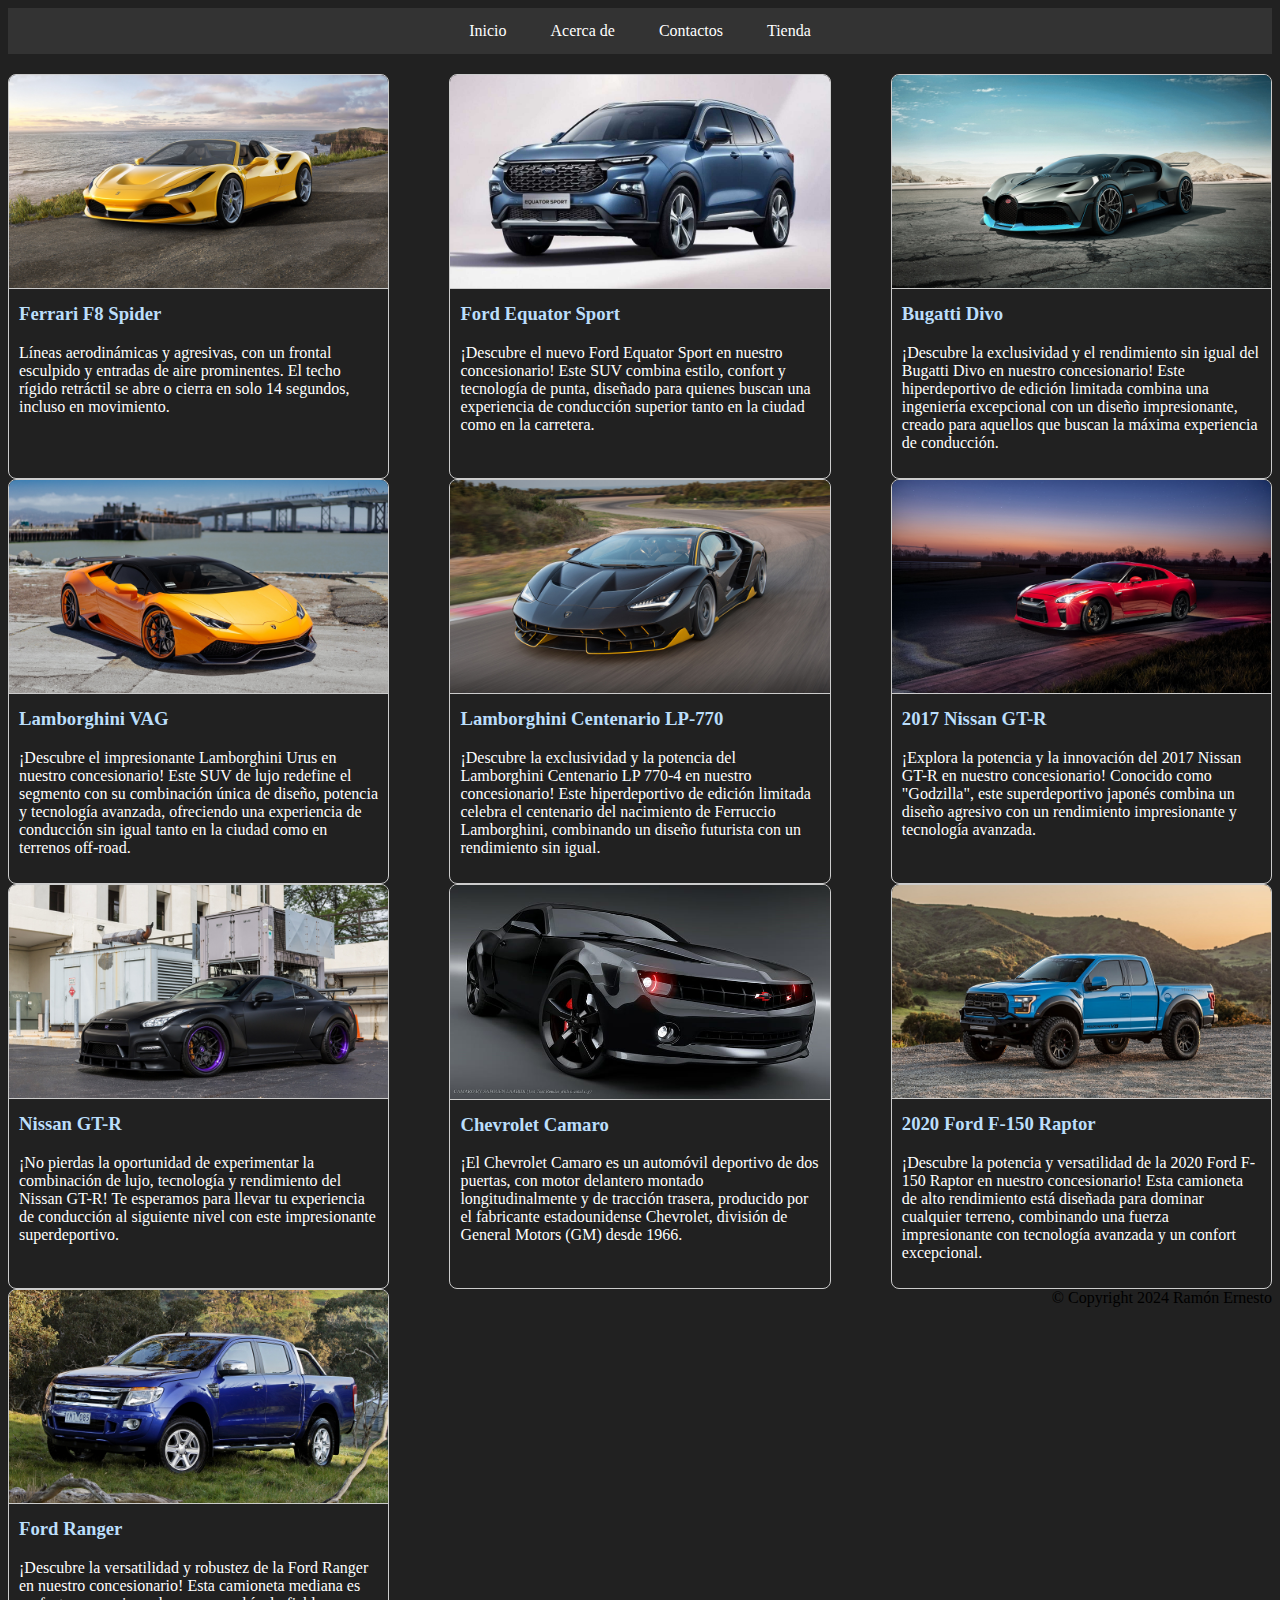
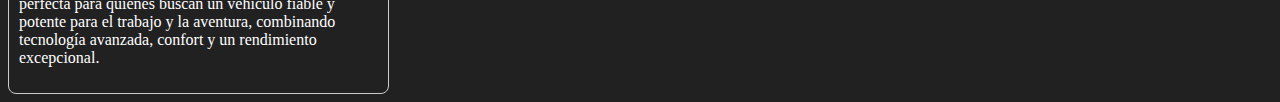
<file: Tienda.html>
<!DOCTYPE html>
<html lang="en">
<head>
    <meta charset="UTF-8">
    <meta name="viewport" content="width=device-width, initial-scale=1.0">
    <title>Tienda</title>
    <link rel="stylesheet" href="/css/tienda.css">

</head>
<header>

    <nav>
        <ul>
            <li>  <a href="INDEX.HTML"> Inicio</a> </li>
            <li>  <a href="Acerca.html"> Acerca de</a> </li>
            <li>  <a href="Contacto.html"> Contactos</a> </li>
            <li>  <a href="Tienda.html"> Tienda</a> </li>
        </ul>
    </nav>
</header>
<body>
    <div  class="card-container">

        <div class="card">
            <img src="/imagenes/auto6.jpg" alt="card1">
            <div class="card-text">
            <h3> Ferrari F8 Spider</h3>
             <p>Líneas aerodinámicas y agresivas, con un frontal esculpido y entradas de aire prominentes. El techo rígido retráctil se abre o cierra en solo 14 segundos, incluso en movimiento.</p>

            </div>
             </div>
        <div class="card">
                <img src="/imagenes/auto7.jpeg" alt="card1">
                <div class="card-text">
                <h3> Ford Equator Sport </h3>
                 <p>¡Descubre el nuevo Ford Equator Sport en nuestro concesionario! Este SUV combina estilo, confort y tecnología de punta, diseñado para quienes buscan una experiencia de conducción superior tanto en la ciudad como en la carretera.</p>
    
                </div>
         </div>

         <div class="card">
            <img src="/imagenes/auto8.jpg" alt="card1">
            <div class="card-text">
            <h3> Bugatti Divo </h3>
             <p>¡Descubre la exclusividad y el rendimiento sin igual del Bugatti Divo en nuestro concesionario! Este hiperdeportivo de edición limitada combina una ingeniería excepcional con un diseño impresionante, creado para aquellos que buscan la máxima experiencia de conducción.</p>

            </div>
            
     </div>    
     
     <div class="card">
        <img src="/imagenes/auto9.jpg" alt="card1">
        <div class="card-text">
        <h3> Lamborghini VAG </h3>
         <p>¡Descubre el impresionante Lamborghini Urus en nuestro concesionario! Este SUV de lujo redefine el segmento con su combinación única de diseño, potencia y tecnología avanzada, ofreciendo una experiencia de conducción sin igual tanto en la ciudad como en terrenos off-road.</p>

        </div>
    </div>  
     
    <div class="card">
        <img src="/imagenes/auto10.jpg" alt="card1">
        <div class="card-text">
        <h3> Lamborghini Centenario LP-770</h3>
         <p>¡Descubre la exclusividad y la potencia del Lamborghini Centenario LP 770-4 en nuestro concesionario! Este hiperdeportivo de edición limitada celebra el centenario del nacimiento de Ferruccio Lamborghini, combinando un diseño futurista con un rendimiento sin igual.</p>

        </div>

    </div>    
     
    <div class="card">
       <img src="/imagenes/auto11.jpg" alt="card1">
       <div class="card-text">
       <h3> 2017 Nissan GT-R
    </h3>
        <p>¡Explora la potencia y la innovación del 2017 Nissan GT-R en nuestro concesionario! Conocido como "Godzilla", este superdeportivo japonés combina un diseño agresivo con un rendimiento impresionante y tecnología avanzada.</p>

       </div>
   </div>  
    
   <div class="card">
       <img src="/imagenes/auto12.jpg" alt="card1">
       <div class="card-text">
       <h3> Nissan GT-R</h3>
       
        <p>¡No pierdas la oportunidad de experimentar la combinación de lujo, tecnología y rendimiento del Nissan GT-R! Te esperamos para llevar tu experiencia de conducción al siguiente nivel con este impresionante superdeportivo.</p>
       </div>
    </div>
    
    <div class="card">
        <img src="/imagenes/carrocarrusel3.jpg" alt="card1">
        <div class="card-text">
        <h3> Chevrolet Camaro</h3>
        
         <p>¡El Chevrolet Camaro es un automóvil deportivo de dos puertas, con motor delantero montado longitudinalmente y de tracción trasera, producido por el fabricante estadounidense Chevrolet, división de General Motors (GM) desde 1966.</p>
        </div>
     </div>

    <div class="card">
        <img src="/imagenes/auto13.jpg" alt="card1">
        <div class="card-text">
        <h3> 2020 Ford F-150 Raptor</h3>
         <p>¡Descubre la potencia y versatilidad de la 2020 Ford F-150 Raptor en nuestro concesionario! Esta camioneta de alto rendimiento está diseñada para dominar cualquier terreno, combinando una fuerza impresionante con tecnología avanzada y un confort excepcional.</p>
        </div>
     </div>

     <div class="card">
        <img src="/imagenes/auto14.jpg" alt="card1">
        <div class="card-text">
        <h3> Ford Ranger </h3>
         <p>¡Descubre la versatilidad y robustez de la Ford Ranger en nuestro concesionario! Esta camioneta mediana es perfecta para quienes buscan un vehículo fiable y potente para el trabajo y la aventura, combinando tecnología avanzada, confort y un rendimiento excepcional.</p>
        </div>
     </div>

       
</body>
<footer>&copy; Copyright 2024 Ramón Ernesto</footer>

</html>
</file>
<file: css/tienda.css>
body {
  background-color: #212121;
  
}
header {
    background-color: #333;
  }
  
  nav {
    text-align: center;
  }
  
  nav ul {
    list-style-type: none;
    margin: 0;
    padding: 0;
    display: inline-block;
  }
  
  nav ul li {
    display: inline;
  }
  
  nav ul li a {
    display: inline-block;
    color: white;
    text-align: center;
    padding: 14px 20px;
    text-decoration: none;
  }
  
  nav ul li a:hover {
    background-color: #f1eaea;
    color: black;
  }
  
  p{
    color: white;
  }

  h3{
    color:#BBDEFB;
  }

.card-container {
    display: flex;
    justify-content: space-around;
    margin-top: 20px;
    flex-wrap: wrap; /* Permite que las tarjetas se envuelvan en múltiples líneas */
    justify-content: space-between; /* Distribuye el espacio entre las tarjetas */
    

  }
  
  .card {
    width: 30%;
    border: 1px solid #ccc;
    border-radius: 8px;
    overflow: hidden;
  }
  
  .card img {
    width: 100%;
    height: auto;
    border-bottom: 1px solid #ccc;
  }
  
  .card-text {
    padding: 10px;
  }
  
  .card-text h3 {
    margin-top: 0;
  }
</file>
